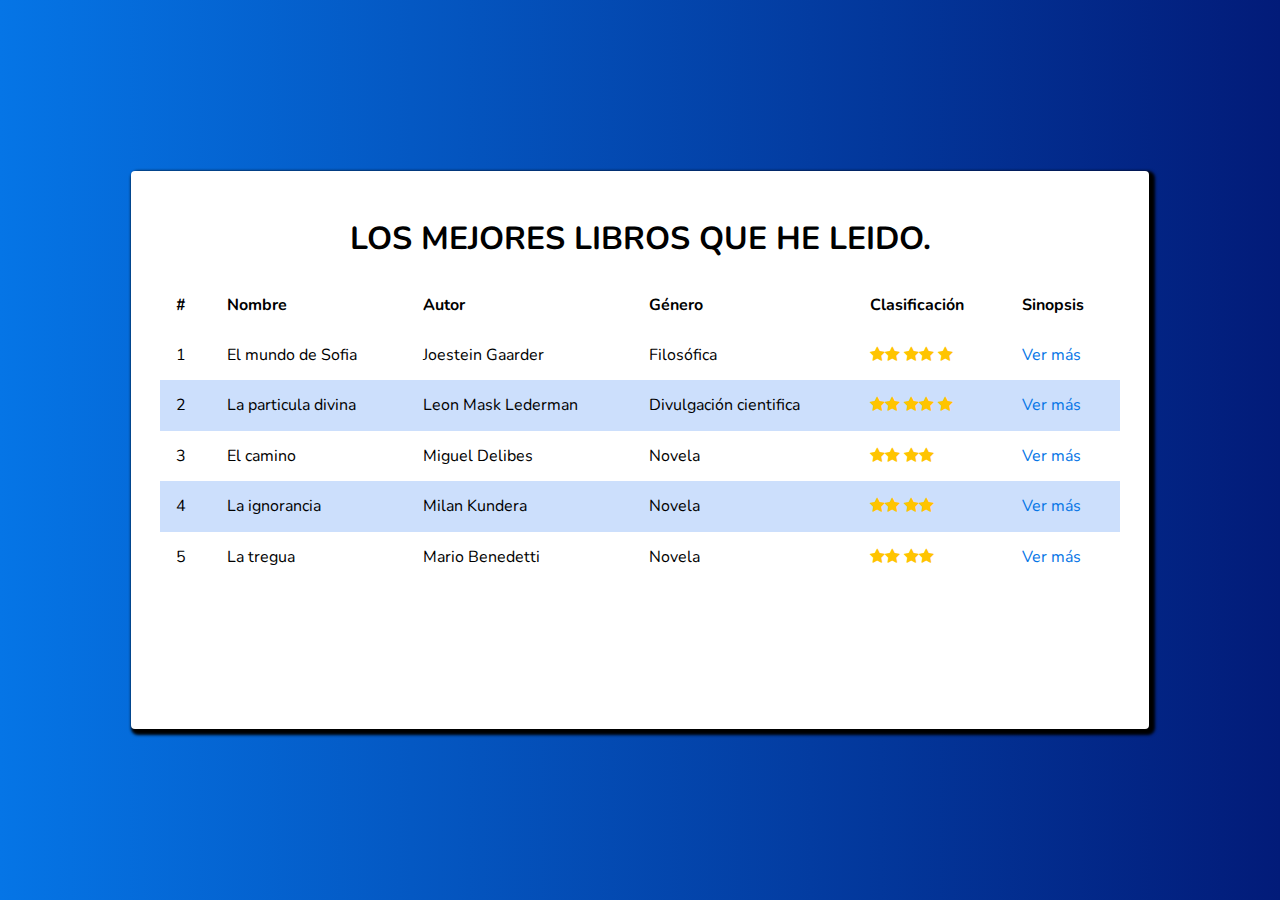
<file: boletines/index.html>
<!DOCTYPE html>
<html>
  <head>
    <meta charset="utf-8">
      <title>Las mejores libros que he leido</title>
      <link href="https://fonts.googleapis.com/css2?family=Nunito&display=swap" rel="stylesheet">
      <link rel="stylesheet" href="./assests/css/normalize.css">
      <link rel="stylesheet" href="./font-awesome/css/font-awesome.min.css">
      <link href="./assests/css/main.css" rel="stylesheet">
      <link rel="stylesheet" href="./assests/css/animate.css">
  </head>
  <body>
    <div class="container">
      <div class="content animate__animated">
        <header>
          <h1 class="title">Los mejores libros que he leido.</h1>
        </header>
        <table class="table">
          <thead>
             <th>#</th>
             <th>Nombre</th>
             <th>Autor</th>
             <th>Género</th>
             <th>Clasificación</th>
             <th>Sinopsis</th>
          </thead>
          <tbody>
             <tr>
              <td>1</td>
              <td>El mundo de Sofia</td>
              <td>Joestein Gaarder</td>
              <td>Filosófica</td>
              <td><i class="fa fa-star" aria-hidden="true"></i><i class="fa fa-star" aria-hidden="true"></i>
              <i class="fa fa-star" aria-hidden="true"></i><i class="fa fa-star" aria-hidden="true"></i>
              <i class="fa fa-star" aria-hidden="true"></i></td>
              <td>
                 <a href="./libros/elmundodesofia.html">Ver más</a>
              </td>
            </tr>
            <tr>
              <td>2</td>
              <td>La particula divina</td>
              <td>Leon Mask Lederman</td>
              <td>Divulgación cientifica</td>
              <td><i class="fa fa-star" aria-hidden="true"></i><i class="fa fa-star" aria-hidden="true"></i>
              <i class="fa fa-star" aria-hidden="true"></i><i class="fa fa-star" aria-hidden="true"></i>
             <i class="fa fa-star" aria-hidden="true"></i></td>
             <td><a href="./libros/laparticuladivina.html">Ver más</a></td>
            </tr>
            <tr>
              <td>3</td>
              <td>El camino</td>
              <td>Miguel Delibes</td>
              <td>Novela</td>
              <td><i class="fa fa-star" aria-hidden="true"></i><i class="fa fa-star" aria-hidden="true"></i>
              <i class="fa fa-star" aria-hidden="true"></i><i class="fa fa-star" aria-hidden="true"></i></td>
              <td><a href="./libros/elcamino.html">Ver más</a></td>
            </tr>
            <tr>
              <td>4</td>
              <td>La ignorancia</td>
              <td>Milan Kundera</td>
              <td>Novela</td>
              <td><i class="fa fa-star" aria-hidden="true"></i><i class="fa fa-star" aria-hidden="true"></i>
              <i class="fa fa-star" aria-hidden="true"></i><i class="fa fa-star" aria-hidden="true"></i></td>
              <td><a href="./libros/laignorancia.html">Ver más</a></td>
            </tr>
            <tr>
              <td>5</td>
              <td>La tregua</td>
              <td>Mario Benedetti</td>
              <td>Novela</td>
              <td><i class="fa fa-star" aria-hidden="true"></i><i class="fa fa-star" aria-hidden="true"></i>
                <i class="fa fa-star" aria-hidden="true"></i><i class="fa fa-star" aria-hidden="true"></i>
              <td><a href="./libros/latregua.html">Ver más</a></td>
              </td>
            </tr>
          </tbody>
        </table>
      </div>
    </div>
    <script src="./javascript/main.js">
    </script>
  </body>
</html>
</file>
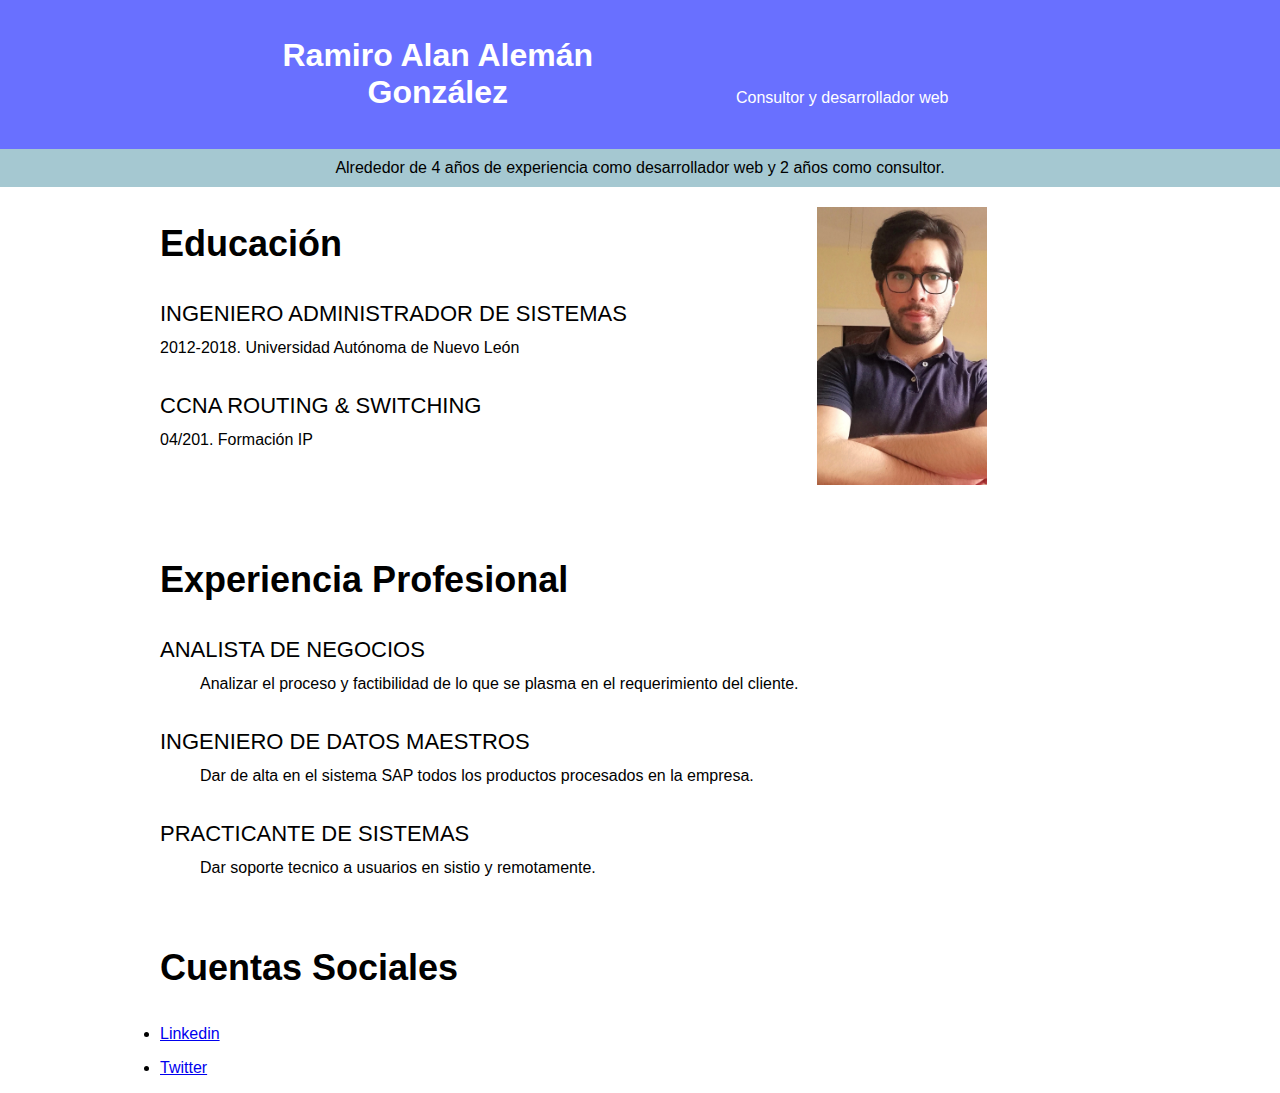
<file: cv/index.html>
<!DOCTYPE html>

<html>
<head>
  <title>Ramiro Alan Alemán González</title>
  <meta charset="utf-8">
  <meta name="description" content="Ramiro Alan Alemán es un Ingeniero en Sistemas con mas de 4 años de experiencia
  trabajando en consultoria y desarrollo web">
</head>
<body style="font-family:sans-serif, Helvetica, Arial, sans-serif;margin: 0;">
  <header style="background-color:#6970ff;color:white;text-align:center;padding:16px;">
    <h1 style="display:inline-block;width:400px;font-weight:700">Ramiro Alan Alemán González</h1>
    <p style="display:inline-block;width:400px;font-weight:200;"> Consultor y desarrollador web</p>
  </header>
  <div style="background-color:#a5c8d1;color:black;text-align:center;padding:10px;">
  Alrededor de 4 años de experiencia como desarrollador web y 2 años como consultor.
  </div>
  <section>
    <div style="width:960px;margin-right:auto;margin-left:auto;">
      <div>
        <div style="display:inline-block;width:68%;vertical-align:top;">
        <h3 style="font-size:36px;font-weight:700;">Educación</h3>
        <div>
          <dl>
          <dt style="font-size:22px;text-transform:uppercase;margin-bottom:12px;margin-top:36px;">Ingeniero Administrador de Sistemas</dt>
          <dd style="margin:0;">2012-2018. Universidad Autónoma de Nuevo León</dd>
          <dt style="font-size:22px;text-transform:uppercase;margin-bottom:12px;margin-top:36px;">CCNA Routing & Switching<dt>
          <dd style="margin:0;">04/201. Formación IP</dd>
        </dl>
        </div>
   </div>
   <div style="display:inline-block;width:30%;margin-top:20px">
     <img src="images/fotodeperfil.jpg" width="170">
   </div>


      <div style="margin-top:70px">
        <h3 style="font-size:36px;font-weight:700;">Experiencia Profesional</h3>
        <div>
          <dl>
          <dt style="font-size:22px;text-transform:uppercase;margin-bottom:12px;margin-top:36px;">Analista de Negocios</dt>
          <dd>Analizar el proceso y factibilidad de lo que se plasma en el requerimiento del cliente.</dd>
          <dt style="font-size:22px;text-transform:uppercase;margin-bottom:12px;margin-top:36px;">Ingeniero de Datos Maestros<dt>
          <dd>Dar de alta en el sistema SAP todos los productos procesados en la empresa.</dd>
          <dt style="font-size:22px;text-transform:uppercase;margin-bottom:12px;margin-top:36px;">Practicante de Sistemas</dt>
          <dd>Dar soporte tecnico a usuarios en sistio y remotamente.</dd>
        </dl>
        </div>
      </div>
      <div style="margin-top:70px">
        <h3 style="font-size:36px;font-weight:700;">Cuentas Sociales</h3>
        <ul style="margin-top:12px;padding:0px;">
          <li style="margin-top:16px;">
            <a href="https://www.linkedin.com/in/ramiro-alan-a-700570134/" target="_blank">Linkedin</a>
          </li>
          <li style="margin-top:16px;">
            <a href="https://twitter.com/_ramiroaleman" target="_blank">Twitter</a>
          </li>
        </ul>
      </div>
   </div>
  </section>
</body>
</html>
</file>
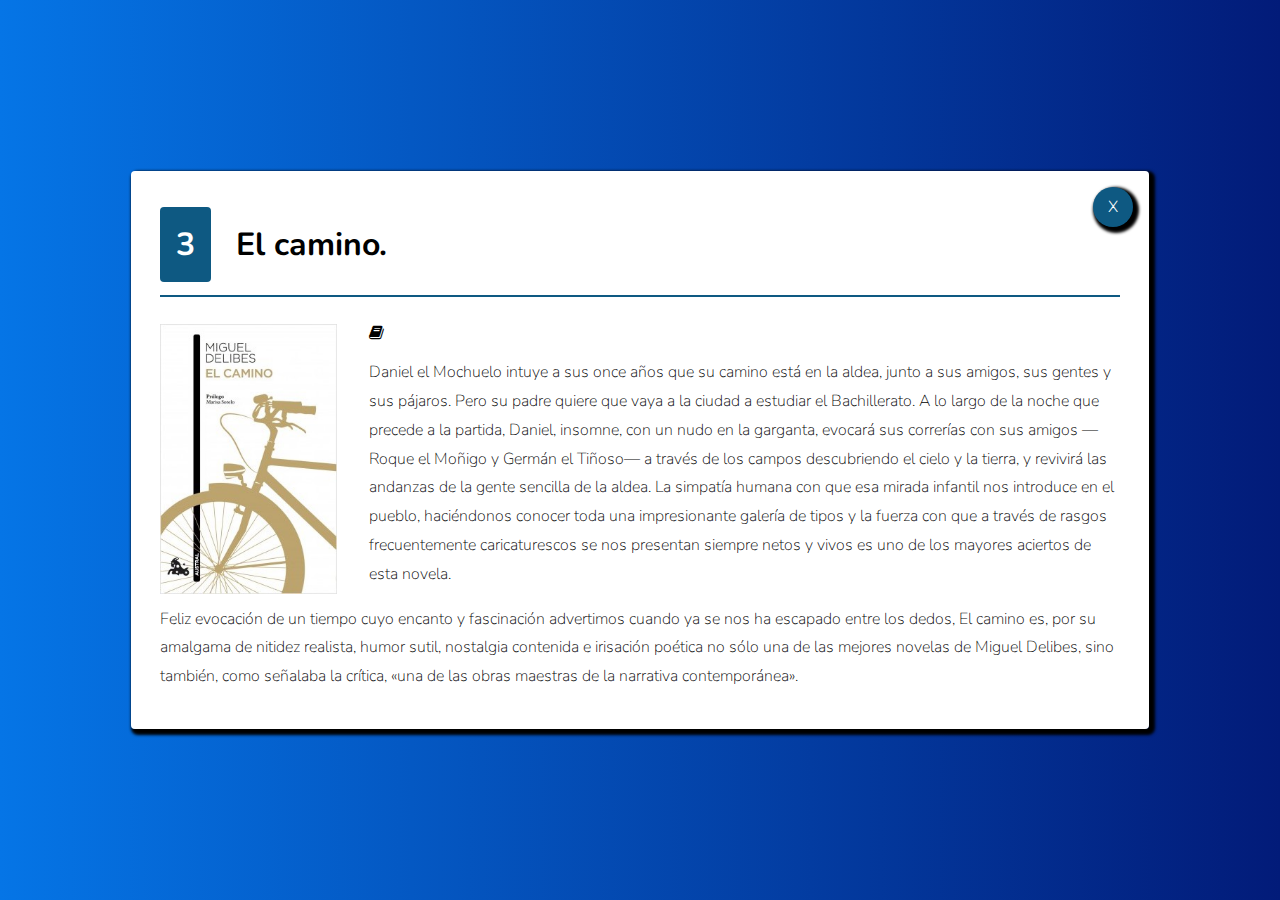
<file: boletines/libros/elcamino.html>
<!DOCTYPE html>
<html>
  <head>
    <meta charset="utf-8">
    <meta name="viewport" content="width=device-width,initial-scale=1.0">
      <title>Las mejores libros que he leido</title>
      <link href="https://fonts.googleapis.com/css2?family=Nunito&display=swap" rel="stylesheet">
      <link rel="stylesheet" href="../assests/css/normalize.css">
      <link rel="stylesheet" href="../font-awesome/css/font-awesome.min.css">
      <link href="../assests/css/main.css" rel="stylesheet">
      <link rel="stylesheet" href="../assests/css/animate.css">
  </head>
  <body>
    <div class="container">
      <div class="content animate__fadeInDown">
        <div class="actions">
          <a href="../" class="close">
          <span>X</span>
        </a>
        </div>
        <header>
          <h2 class="title-item">
            <span class="position">3</span>
            El camino.
          </h2>
        </header>
        <section>
          <img src="../assests/images/elcamino.jpg" class="main-image" alt="El camino">
          <div class="text">
             <i class="fa fa-book" aria-hidden="true"></i>
             <p class="paragraph">Daniel el Mochuelo intuye a sus once años que su camino está en la aldea, junto a sus amigos, sus gentes y sus pájaros.
               Pero su padre quiere que vaya a la ciudad a estudiar el Bachillerato. A lo largo de la noche que precede a la partida, Daniel, insomne, con un nudo en la garganta,
               evocará sus correrías con sus amigos —Roque el Moñigo y Germán el Tiñoso— a través de los campos descubriendo el cielo y la tierra, y revivirá las andanzas de la gente sencilla de la aldea.
               La simpatía humana con que esa mirada infantil nos introduce en el pueblo, haciéndonos conocer toda una impresionante galería de tipos y la fuerza con que a través de rasgos frecuentemente caricaturescos
               se nos presentan siempre netos y vivos es uno de los mayores aciertos de esta novela.</p>
            <p class="paragraph">Feliz evocación de un tiempo cuyo encanto y fascinación advertimos cuando ya se nos ha escapado entre los dedos, El camino es, por su amalgama de nitidez realista, humor sutil, nostalgia
              contenida e irisación poética no sólo una de las mejores novelas de Miguel Delibes, sino también, como señalaba la crítica, «una de las obras maestras de la narrativa contemporánea».</p>
          </div>
        </section>
      </div>
    </div>
    <script src="../javascript/main.js"></script>
  </body>
</html>
</file>
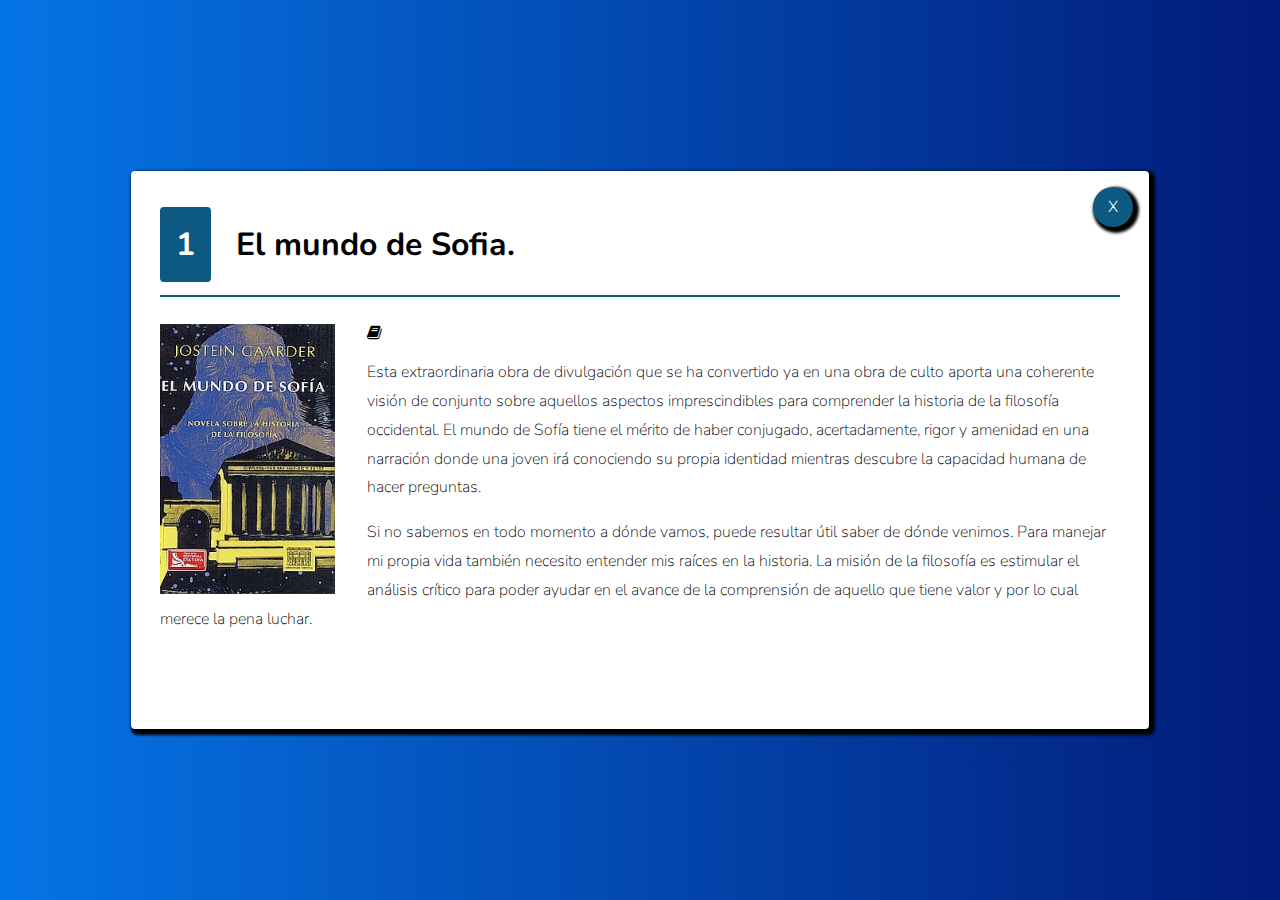
<file: boletines/libros/elmundodesofia.html>
<!DOCTYPE html>
<html>
  <head>
    <meta charset="utf-8">
    <meta name="viewport" content="width=device-width,initial-scale=1.0">
      <title>Las mejores libros que he leido</title>
      <link href="https://fonts.googleapis.com/css2?family=Nunito&display=swap" rel="stylesheet">
      <link rel="stylesheet" href="../assests/css/normalize.css">
      <link rel="stylesheet" href="../font-awesome/css/font-awesome.min.css">
      <link href="../assests/css/main.css" rel="stylesheet">
      <link rel="stylesheet" href="../assests/css/animate.css">
  </head>
  <body>
    <div class="container">
      <div class="content animate__animated">
        <div class="actions">
          <a href="../" class="close">
          <span>X</span>
        </a>
        </div>
        <header>
          <h2 class="title-item">
            <span class="position">1</span>
            El mundo de Sofia.
          </h2>
        </header>
        <section>
          <img src="../assests/images/elmundodesofia.jfif" class="main-image" alt="El Mundo de Sofia">
          <div class="text">
             <i class="fa fa-book" aria-hidden="true"></i>
             <p class="paragraph">Esta extraordinaria obra de divulgación que se ha convertido ya en una obra de culto aporta una coherente
               visión de conjunto sobre aquellos aspectos imprescindibles para comprender la historia de la filosofía occidental.
               El mundo de Sofía tiene el mérito de haber conjugado, acertadamente, rigor y amenidad
               en una narración donde una joven irá conociendo su propia identidad mientras descubre la capacidad humana de hacer preguntas.</p>
            <p class="paragraph">Si no sabemos en todo momento a dónde vamos, puede resultar útil saber de dónde venimos. Para manejar mi propia vida también necesito entender mis raíces en la historia.
              La misión de la filosofía es estimular el análisis crítico para poder ayudar en el avance de la comprensión de aquello que
              tiene valor y por lo cual merece la pena luchar.</p>
          </div>
        </section>
      </div>
    </div>
    <script src="../javascript/main.js"></script>
  </body>
</html>
</file>
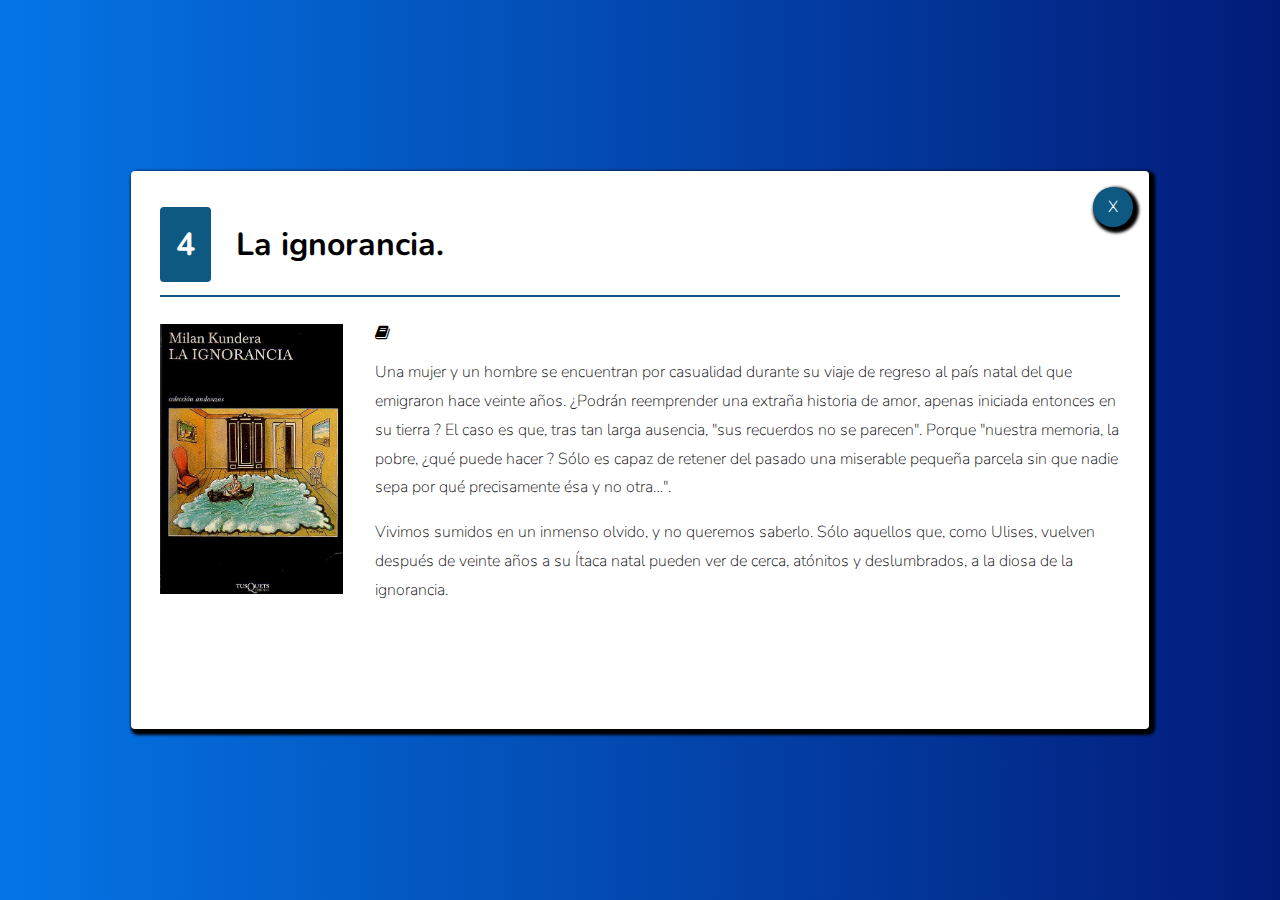
<file: boletines/libros/laignorancia.html>
<!DOCTYPE html>
<html>
  <head>
    <meta charset="utf-8">
    <meta name="viewport" content="width=device-width,initial-scale=1.0">
      <title>Las mejores libros que he leido</title>
      <link href="https://fonts.googleapis.com/css2?family=Nunito&display=swap" rel="stylesheet">
      <link rel="stylesheet" href="../assests/css/normalize.css">
      <link rel="stylesheet" href="../font-awesome/css/font-awesome.min.css">
      <link href="../assests/css/main.css" rel="stylesheet">
      <link rel="stylesheet" href="../assests/css/animate.css">
  </head>
  <body>
    <div class="container">
      <div class="content animate__fadeInDown">
        <div class="actions">
          <a href="../" class="close">
          <span>X</span>
        </a>
        </div>
        <header>
          <h2 class="title-item">
            <span class="position">4</span>
            La ignorancia.
          </h2>
        </header>
        <section>
          <img src="../assests/images/laignorancia.jpg" class="main-image" alt="La ignorancia">
          <div class="text">
             <i class="fa fa-book" aria-hidden="true"></i>
             <p class="paragraph">Una mujer y un hombre se encuentran por casualidad durante su viaje de regreso al país natal del que emigraron hace veinte años.
               ¿Podrán reemprender una extraña historia de amor, apenas iniciada entonces en su tierra ? El caso es que, tras tan larga ausencia, "sus recuerdos no se parecen".
               Porque "nuestra memoria, la pobre, ¿qué puede hacer ?
               Sólo es capaz de retener del pasado una miserable pequeña parcela sin que nadie sepa por qué precisamente ésa y no otra…". </p>
            <p class="paragraph">Vivimos sumidos en un inmenso olvido, y no queremos saberlo. Sólo aquellos que, como Ulises, vuelven después de
              veinte años a su Ítaca natal pueden ver de cerca, atónitos y deslumbrados, a la diosa de la ignorancia.</p>
          </div>
        </section>
      </div>
    </div>
    <script src="../javascript/main.js"></script>
  </body>
</html>
</file>
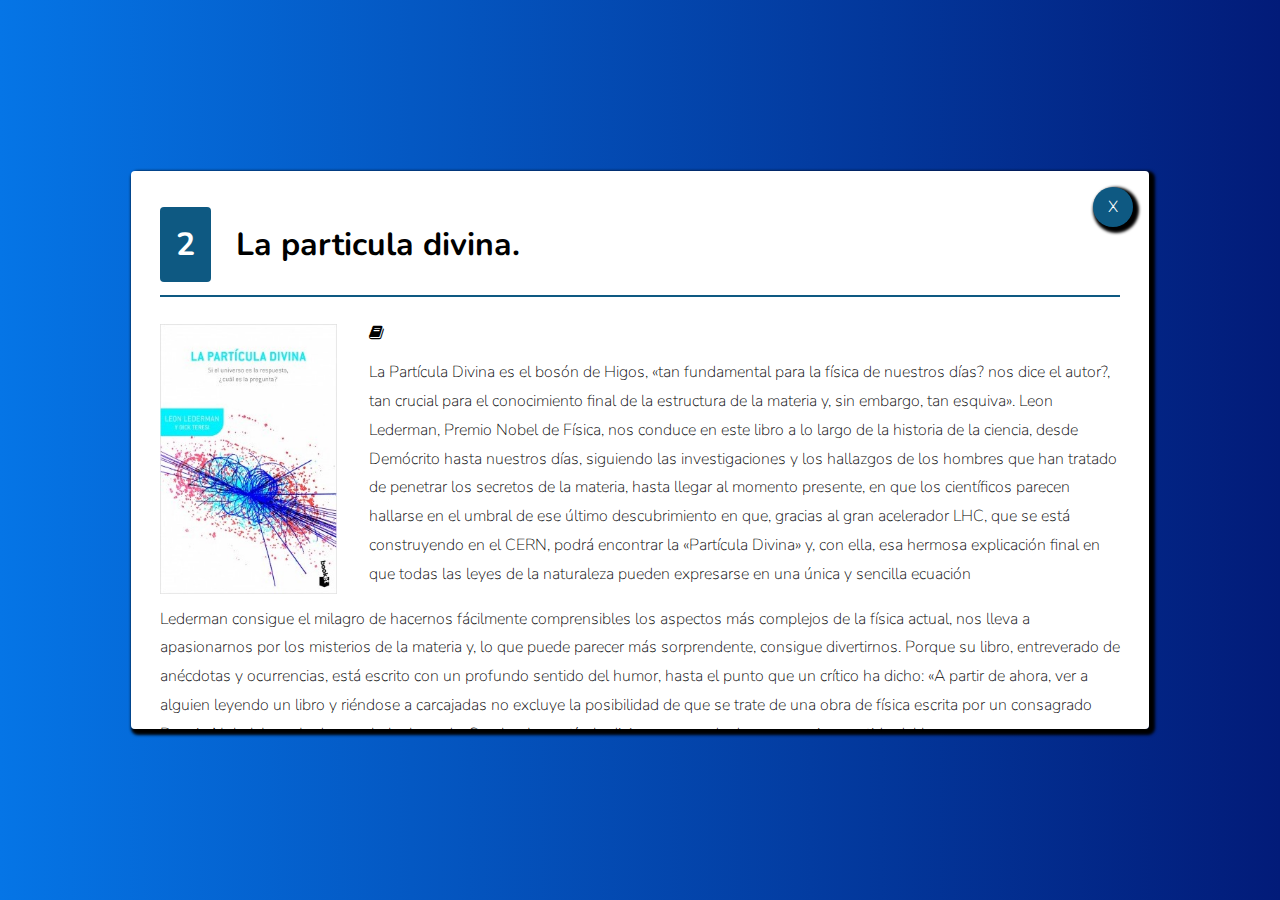
<file: boletines/libros/laparticuladivina.html>
<!DOCTYPE html>
<html>
  <head>
    <meta charset="utf-8">
    <meta name="viewport" content="width=device-width,initial-scale=1.0">
      <title>Las mejores libros que he leido</title>
      <link href="https://fonts.googleapis.com/css2?family=Nunito&display=swap" rel="stylesheet">
      <link rel="stylesheet" href="../assests/css/normalize.css">
      <link rel="stylesheet" href="../font-awesome/css/font-awesome.min.css">
      <link href="../assests/css/main.css" rel="stylesheet">
      <link rel="stylesheet" href="../assests/css/animate.css">
  </head>
  <body>
    <div class="container">
      <div class="content animate__fadeInDown">
        <div class="actions">
          <a href="../" class="close">
          <span>X</span>
        </a>
        </div>
        <header>
          <h2 class="title-item">
            <span class="position">2</span>
            La particula divina.
          </h2>
        </header>
        <section>
          <img src="../assests/images/laparticuladivina.jpg" class="main-image" alt="La particula divina">
          <div class="text">
             <i class="fa fa-book" aria-hidden="true"></i>
             <p class="paragraph">La Partícula Divina es el bosón de Higos, «tan fundamental para la física de nuestros días? nos dice el autor?,
               tan crucial para el conocimiento final de la estructura de la materia y, sin embargo, tan esquiva». Leon Lederman, Premio Nobel de
               Física, nos conduce en este libro a lo largo de la historia de la ciencia, desde Demócrito hasta nuestros días, siguiendo las investigaciones
               y los hallazgos de los hombres que han tratado de penetrar los secretos de la materia, hasta llegar al momento presente, en que los científicos
               parecen hallarse en el umbral de ese último descubrimiento en que, gracias al gran acelerador LHC, que se está construyendo en el CERN, podrá encontrar
               la «Partícula Divina» y, con ella, esa hermosa explicación final en que todas las leyes de la naturaleza pueden expresarse en una única y sencilla ecuación</p>
            <p class="paragraph">Lederman consigue el milagro de hacernos fácilmente comprensibles los aspectos más complejos de la física actual, nos lleva a apasionarnos por
              los misterios de la materia y, lo que puede parecer más sorprendente, consigue divertirnos. Porque su libro, entreverado de anécdotas y ocurrencias, está escrito
              con un profundo sentido del humor, hasta el punto que un crítico ha dicho: «A partir de ahora, ver a alguien leyendo un libro y riéndose a carcajadas no excluye
              la posibilidad de que se trate de una obra de física escrita por un consagrado Premio Nobel. Leon Lederman lo ha logrado. Su obra La partícula divina va cargada
              de un corrosivo sentido del humor.»</p>
          </div>
        </section>
      </div>
    </div>
    <script src="../javascript/main.js"></script>
  </body>
</html>
</file>
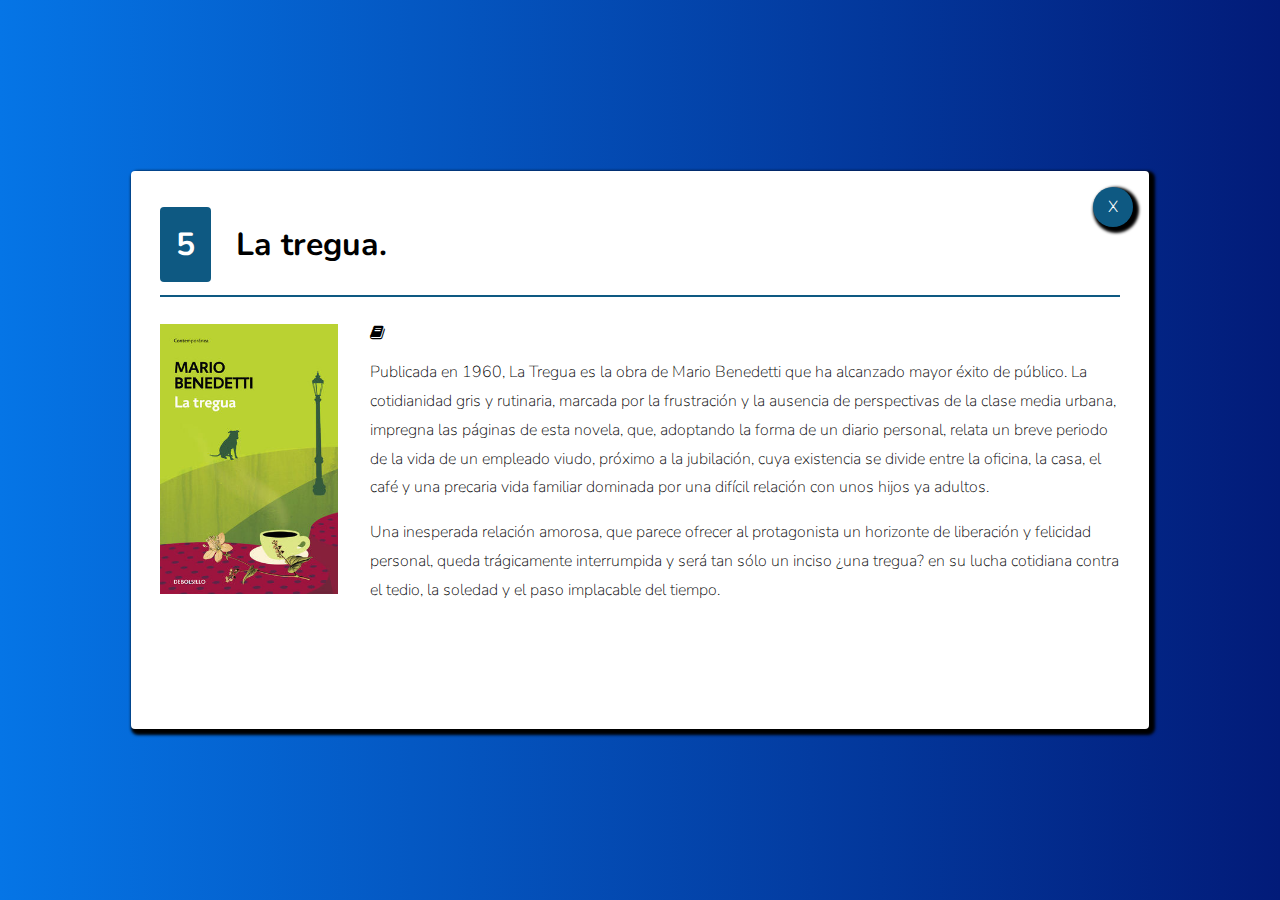
<file: boletines/libros/latregua.html>
<!DOCTYPE html>
<html>
  <head>
    <meta charset="utf-8">
    <meta name="viewport" content="width=device-width,initial-scale=1.0">
      <title>Las mejores libros que he leido</title>
      <link href="https://fonts.googleapis.com/css2?family=Nunito&display=swap" rel="stylesheet">
      <link rel="stylesheet" href="../assests/css/normalize.css">
      <link rel="stylesheet" href="../font-awesome/css/font-awesome.min.css">
      <link href="../assests/css/main.css" rel="stylesheet">
      <link rel="stylesheet" href="../assests/css/animate.css">
  </head>
  <body>
    <div class="container">
      <div class="content animate__fadeInDown">
        <div class="actions">
          <a href="../" class="close">
          <span>X</span>
        </a>
        </div>
        <header>
          <h2 class="title-item">
            <span class="position">5</span>
            La tregua.
          </h2>
        </header>
        <section>
          <img src="../assests/images/latregua.jfif" class="main-image" alt="La tregua">
          <div class="text">
             <i class="fa fa-book" aria-hidden="true"></i>
             <p class="paragraph">Publicada en 1960, La Tregua es la obra de Mario Benedetti que ha alcanzado mayor éxito de público.
               La cotidianidad gris y rutinaria, marcada por la frustración y la ausencia de perspectivas de la clase media urbana,
               impregna las páginas de esta novela, que, adoptando la forma de un diario personal, relata un breve periodo de la vida de un empleado viudo,
               próximo a la jubilación, cuya existencia se divide entre la oficina, la casa, el café y una precaria vida familiar dominada por una difícil
               relación con unos hijos ya adultos. </p>
            <p class="paragraph">Una inesperada relación amorosa, que parece ofrecer al protagonista un horizonte de liberación y felicidad personal,
              queda trágicamente interrumpida y será tan sólo un inciso ¿una tregua? en su lucha cotidiana contra el tedio, la soledad y el paso implacable del tiempo.</p>
          </div>
        </section>
      </div>
    </div>
    <script src="../javascript/main.js"></script>
  </body>
</html>
</file>
<file: boletines/assests/css/main.css>
/*
Rosa:
Morado:
Negro:
Gris:

/* Aqui va el comentario */

html {
  font-family: 'Nunito', sans-serif;
}

a{
  text-decoration: none;
  color: #0575e6;
}

img{
  max-width: 100%;
}

a:hover{
  opacity: 0.8;
}

.title{
  text-transform: uppercase;
  text-align: center;
}
.container{
  background: #0575e6;
  background: -webkit-linear-gradient(to right, #0575e6, #021b79);
 background: linear-gradient(to right, #0575e6, #021b79);
 height: 100vh;
 display: flex;
 align-items: center;
 justify-content: center;
}

.content{
  max-width: 960px;
  width: 100%;
  height: 80vh;
  background-color: white;
  box-shadow: 3px 3px 3px 3px #000;
  border-radius: 4px;
  position: relative;
  padding:1.8em;
  overflow: scroll;
}

.actions{
  position: absolute;
  top:1em;
  right:1em;
}

.close{
  height: 40px;
  width: 40px;
  color:white;
  border-radius:50%;
  background-color: #0e5982;
  display: inline-block;
  box-shadow: 3px 3px 3px 3px #000;
  font-weight: 300;
  cursor: pointer;
  display: flex;
  align-items: center;
  justify-content: center;
}

.paragraph{
  line-height: 1.8em;
  font-weight: 200;
}

.fa-star{
  color: #ffc400;
}

.table{
  width: 100%;
  border-spacing: 0;
}

.table td, .table th{
  padding: 1em;
  text-align: left;
}

.table tr:nth-child(even){background-color: #ccdffc;}

.title-item{
/*border-bottom-style: solid;
border-width: 2px;
border-color: #0e5982;*/
font-size: 2em;
border-bottom: solid 2px #0e5982;
padding-bottom: 1em;
}

.position{
  background-color: #0e5982;
  color: white;
  padding: 0.5em;
  border-radius: 4px;
  margin-right: 0.5em
}

.content animate__fadeInDown{
  -webkit-animation-name: fadeInDownBig;
  animation-name: fadeInDownBig;
}

.main-image{
  float: left;
  margin-right: 2em;
  height: 270px;
}

@media (max-width:600px){
  .content{
    padding:1em;
  }
  td{
    display: block;
    width: 100%;
  }
  td:nth-of-type(1){
    font-size: 1.5em;
    font-weight: bold;
    color:#0e5982;
  }
  th{
    display: none;
  }
}

@media (min-height:550px) {
  .content{
    height: 500px;
  }
}
</file>
